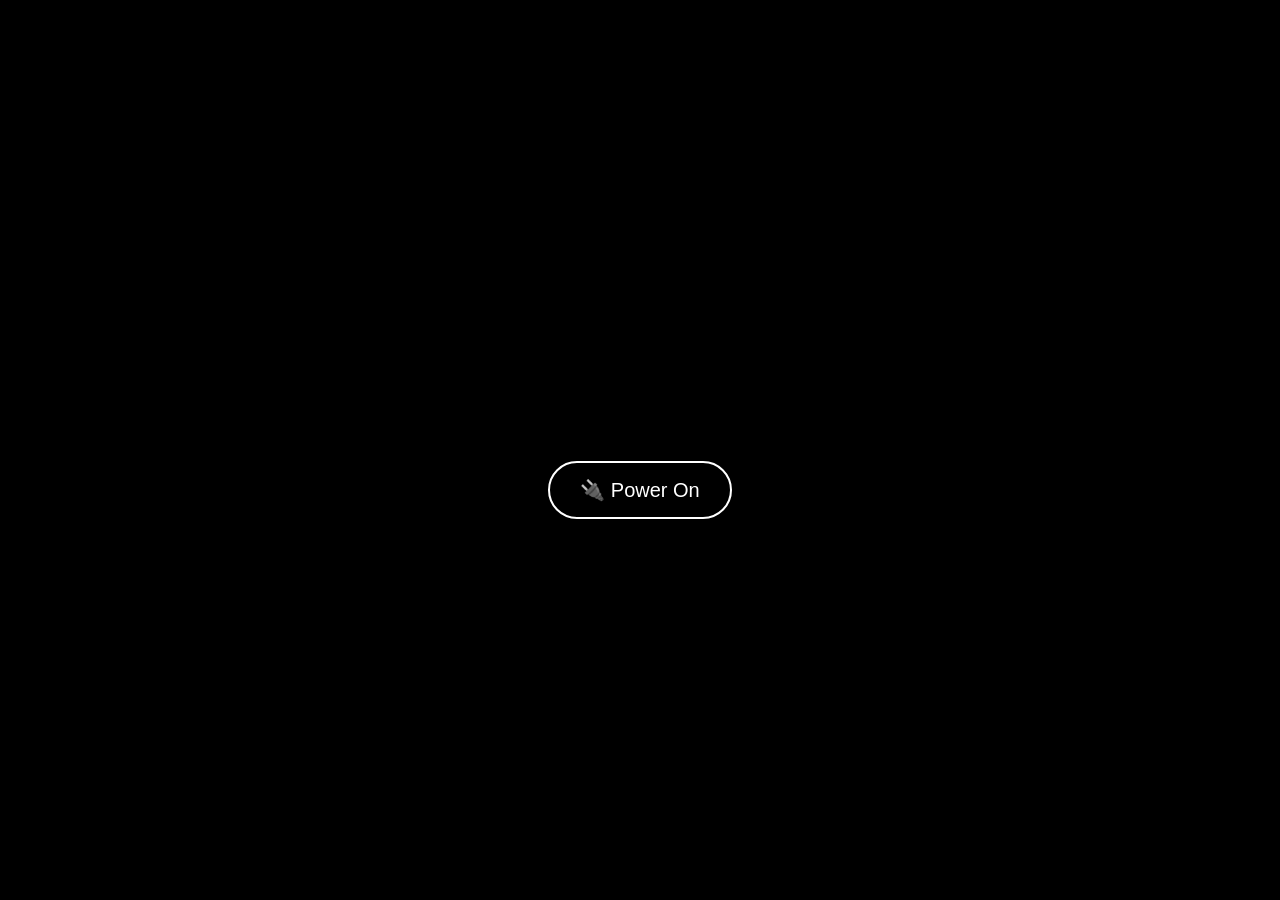
<file: index.html>
<!DOCTYPE html>
<html lang="en">
<head>
    <meta charset="UTF-8">
    <meta name="viewport" content="width=device-width, initial-scale=1.0, maximum-scale=1.0, user-scalable=no">
    <title>My Phone Gaming Hub</title>
    <link rel="stylesheet" href="style.css">
</head>
<body>

    <div id="power-screen" class="screen">
        <button id="power-btn" onclick="powerOn()">🔌 Power On</button>
    </div>

    <div id="phone-ui" class="hidden">
        
        <div class="notch"></div>
        <div class="status-bar">
            <span id="status-time">--:--</span>
            <span>📶 🔋</span>
        </div>

        <div id="lock-screen" class="screen">
            <h1 id="lock-time">--:--</h1>
            <h2>Enter Pin</h2>
            
            <div class="pin-display" id="pin-dots">
                <div class="pin-dot"></div>
                <div class="pin-dot"></div>
                <div class="pin-dot"></div>
                <div class="pin-dot"></div>
            </div>

            <p id="error-message" class="hidden">Wrong pin! 😸</p>

            <div class="keypad">
                <button class="key" onclick="pressKey('1')">1</button>
                <button class="key" onclick="pressKey('2')">2</button>
                <button class="key" onclick="pressKey('3')">3</button>
                <button class="key" onclick="pressKey('4')">4</button>
                <button class="key" onclick="pressKey('5')">5</button>
                <button class="key" onclick="pressKey('6')">6</button>
                <button class="key" onclick="pressKey('7')">7</button>
                <button class="key" onclick="pressKey('8')">8</button>
                <button class="key" onclick="pressKey('9')">9</button>
                <div class="key empty"></div> 
                <button class="key" onclick="pressKey('0')">0</button>
                <button class="key action-key" onclick="deleteKey()">⌫</button>
            </div>
        </div>

        <div id="home-screen" class="screen hidden">
            
            <div class="app-grid">
                <a href="games/carrom.html" class="app-icon" style="background-color: #ff5722;"><span>🎱</span>Carrom</a>
                <a href="games/snake.html" class="app-icon" style="background-color: #4caf50;"><span>🐍</span>Snake</a>
                <a href="games/ludo.html" class="app-icon" style="background-color: #2196f3;"><span>🎲</span>Ludo</a>
            </div>

            <div class="dock">
                <div class="app-icon" style="background-color: #e91e63;"><span>📷</span>Camera</div>
                <div class="app-icon" style="background-color: #9c27b0;"><span>🎵</span>Music</div>
                <div class="app-icon" style="background-color: #607d8b;"><span>⚙️</span>Settings</div>
            </div>
            
        </div>

        <div class="home-bar" onclick="lockPhone()"></div>

    </div>

    <script src="script.js"></script>
</body>
</html>
</file>
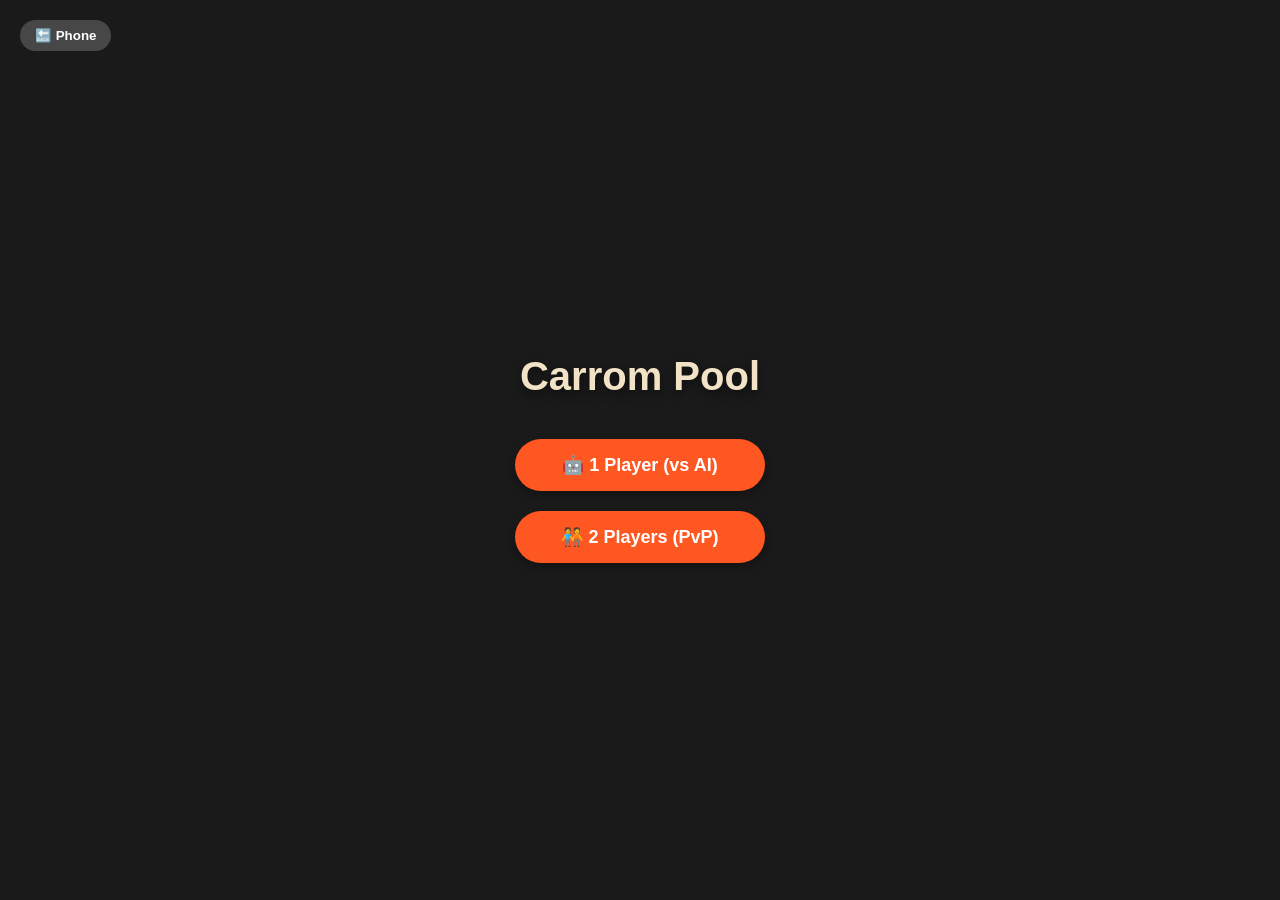
<file: games/carrom.html>
<!DOCTYPE html>
<html lang="en">
<head>
    <meta charset="UTF-8">
    <meta name="viewport" content="width=device-width, initial-scale=1.0, maximum-scale=1.0, user-scalable=no">
    <title>Carrom Pool Ultimate</title>
    <style>
        body { margin: 0; padding: 0; background-color: #1a1a1a; display: flex; flex-direction: column; justify-content: center; align-items: center; height: 100vh; color: white; font-family: Arial, sans-serif; overflow: hidden; }
        #back-btn { position: absolute; top: 20px; left: 20px; padding: 8px 15px; background-color: rgba(255, 255, 255, 0.2); color: white; border: none; border-radius: 20px; font-weight: bold; cursor: pointer; backdrop-filter: blur(5px); z-index: 50; }
        
        /* NEW: Main Menu Styles */
        #main-menu { position: absolute; top: 0; left: 0; width: 100%; height: 100%; background-color: #1a1a1a; display: flex; flex-direction: column; justify-content: center; align-items: center; z-index: 40; }
        #main-menu h1 { font-size: 40px; color: #f2e3c6; margin-bottom: 30px; text-shadow: 0 4px 10px rgba(0,0,0,0.5); }
        #main-menu button { margin: 10px; padding: 15px 30px; font-size: 18px; border-radius: 30px; border: none; background-color: #ff5722; color: white; cursor: pointer; font-weight: bold; width: 250px; box-shadow: 0 4px 10px rgba(0,0,0,0.3); }
        
        /* Game UI */
        #game-ui { display: none; flex-direction: column; align-items: center; width: 100%; }
        #turn-indicator { margin-top: 10px; font-size: 18px; font-weight: bold; padding: 10px 25px; border-radius: 25px; background-color: #f2e3c6; color: #111; transition: 0.3s; box-shadow: 0 4px 10px rgba(0,0,0,0.5); }
        .scoreboard { margin-top: 10px; display: flex; gap: 20px; font-size: 16px; font-weight: bold; background-color: rgba(0, 0, 0, 0.5); padding: 10px 20px; border-radius: 20px; }
        .score-white { color: #eeeeee; } .score-black { color: #aaaaaa; }
        #status-msg { height: 20px; color: #ffeb3b; font-weight: bold; margin-top: 5px; font-size: 14px; text-shadow: 1px 1px 2px black; }
        
        .game-container { position: relative; margin-top: 5px; }
        canvas { background-color: #e6b981; border: 15px solid #4a2f1d; border-radius: 15px; box-shadow: 0 10px 30px rgba(0,0,0,0.8); touch-action: none; }
        
        #game-over { position: absolute; top: 0; left: 0; width: 100%; height: 100%; background-color: rgba(0, 0, 0, 0.8); border-radius: 15px; display: flex; flex-direction: column; justify-content: center; align-items: center; z-index: 20; backdrop-filter: blur(4px); }
        #game-over h2 { font-size: 32px; margin-bottom: 20px; text-shadow: 0 2px 5px rgba(0,0,0,0.5); }
        #game-over button { padding: 12px 25px; font-size: 18px; font-weight: bold; border-radius: 25px; border: none; background-color: #4caf50; color: white; cursor: pointer; }
        
        .hidden { display: none !important; }
        .controls { margin-top: 10px; display: flex; flex-direction: column; align-items: center; width: 300px; position: relative; }
        .controls label { font-size: 14px; margin-bottom: 5px; color: #ccc; }
        input[type=range] { width: 100%; cursor: pointer; margin-bottom: 10px; }
        #powder-btn { padding: 8px 20px; border-radius: 15px; border: none; background-color: #00bcd4; color: white; font-weight: bold; cursor: pointer; box-shadow: 0 2px 5px rgba(0,0,0,0.5); }
    </style>
</head>
<body>
    <button id="back-btn" onclick="window.location.href='../index.html'">🔙 Phone</button>
    
    <div id="main-menu">
        <h1>Carrom Pool</h1>
        <button onclick="startGame(1)">🤖 1 Player (vs AI)</button>
        <button onclick="startGame(2)">🧑‍🤝‍🧑 2 Players (PvP)</button>
    </div>

    <div id="game-ui">
        <div id="turn-indicator">⚪ Player 1 (Bottom)</div>
        <div class="scoreboard">
            <div class="score-white">⚪ P1: <span id="score-w">0</span>/9</div>
            <div class="score-black">⚫ P2: <span id="score-b">0</span>/9</div>
        </div>
        <div id="status-msg">Let's Play!</div>
        
        <div class="game-container">
            <canvas id="gameCanvas" width="340" height="340"></canvas>
            <div id="game-over" class="hidden">
                <h2 id="winner-text">Player 1 Wins! 🎉</h2>
                <button onclick="location.reload()">🔄 Play Again</button>
            </div>
        </div>

        <div class="controls">
            <label>Slide to position Striker</label>
            <input type="range" id="striker-slider" min="60" max="280" value="170">
            <button id="powder-btn" onclick="applyPowder()">❄️ Sprinkle Powder</button>
        </div>
    </div>

    <script>
        const canvas = document.getElementById("gameCanvas");
        const ctx = canvas.getContext("2d");
        const slider = document.getElementById("striker-slider");
        const turnIndicator = document.getElementById("turn-indicator");
        const statusMsg = document.getElementById("status-msg");
        const gameOverScreen = document.getElementById("game-over");
        const winnerText = document.getElementById("winner-text");

        const audioCtx = new (window.AudioContext || window.webkitAudioContext)();
        function playSound(type) {
            if (audioCtx.state === 'suspended') audioCtx.resume();
            const osc = audioCtx.createOscillator(); const gain = audioCtx.createGain();
            osc.connect(gain); gain.connect(audioCtx.destination);
            if (type === 'hit') {
                osc.type = 'triangle'; osc.frequency.setValueAtTime(400, audioCtx.currentTime); osc.frequency.exponentialRampToValueAtTime(100, audioCtx.currentTime + 0.05);
                gain.gain.setValueAtTime(0.5, audioCtx.currentTime); gain.gain.exponentialRampToValueAtTime(0.01, audioCtx.currentTime + 0.05);
                osc.start(); osc.stop(audioCtx.currentTime + 0.05);
            } else if (type === 'pocket') {
                osc.type = 'sine'; osc.frequency.setValueAtTime(200, audioCtx.currentTime); osc.frequency.exponentialRampToValueAtTime(50, audioCtx.currentTime + 0.15);
                gain.gain.setValueAtTime(0.8, audioCtx.currentTime); gain.gain.exponentialRampToValueAtTime(0.01, audioCtx.currentTime + 0.15);
                osc.start(); osc.stop(audioCtx.currentTime + 0.15);
            }
        }
        const baseFriction = 0.98, powderFriction = 0.995, restitution = 0.85;
        const boardSize = canvas.width, pocketRadius = 22, maxScore = 9; 
        
        let gameMode = 2; // 1 = vs AI, 2 = PvP
        let currentFriction = baseFriction;
        let isDragging = false, dragStartX, dragStartY, scoreWhite = 0, scoreBlack = 0, gameIsOver = false;
        let currentPlayer = 1, shotTaken = false, pocketedThisTurn = false, isStrikerFoul = false; 
        let queenPocketedBy = 0, queenCovered = false;

        class Piece {
            constructor(x, y, radius, color, mass, type) {
                this.x = x; this.y = y; this.radius = radius; this.color = color;
                this.mass = mass; this.type = type; this.vx = 0; this.vy = 0; this.active = true; 
            }
            draw() {
                if (!this.active) return;
                ctx.shadowColor = "rgba(0,0,0,0.4)"; ctx.shadowBlur = 4; ctx.shadowOffsetX = 2; ctx.shadowOffsetY = 2;
                ctx.beginPath(); ctx.arc(this.x, this.y, this.radius, 0, Math.PI * 2); ctx.fillStyle = this.color; ctx.fill();
                ctx.shadowColor = "transparent";
                ctx.beginPath(); ctx.arc(this.x, this.y, this.radius * 0.6, 0, Math.PI * 2); ctx.strokeStyle = "rgba(0,0,0,0.4)"; ctx.lineWidth = 1; ctx.stroke();
            }
            update() {
                if (!this.active) return;
                this.x += this.vx; this.y += this.vy; this.vx *= currentFriction; this.vy *= currentFriction;
                if (Math.abs(this.vx) < 0.08) this.vx = 0; if (Math.abs(this.vy) < 0.08) this.vy = 0;

                let bounced = false;
                if (this.x - this.radius < 5) { this.x = this.radius + 5; this.vx *= -1; bounced = true; }
                if (this.x + this.radius > boardSize - 5) { this.x = boardSize - this.radius - 5; this.vx *= -1; bounced = true; }
                if (this.y - this.radius < 5) { this.y = this.radius + 5; this.vy *= -1; bounced = true; }
                if (this.y + this.radius > boardSize - 5) { this.y = boardSize - this.radius - 5; this.vy *= -1; bounced = true; }
                if (bounced && (Math.abs(this.vx) > 2 || Math.abs(this.vy) > 2)) playSound('hit');
                this.checkHoles();
            }
            checkHoles() {
                const holes = [{x: 15, y: 15}, {x: boardSize - 15, y: 15}, {x: 15, y: boardSize - 15}, {x: boardSize - 15, y: boardSize - 15}];
                for (let hole of holes) {
                    if (Math.sqrt((this.x - hole.x)**2 + (this.y - hole.y)**2) < pocketRadius) {
                        this.active = false; this.vx = 0; this.vy = 0; playSound('pocket'); 
                        if (this.type === "queen") {
                            queenPocketedBy = currentPlayer;
                            statusMsg.innerText = "👑 Queen Pocketed! Cover it!"; statusMsg.style.color = "#ff3333";
                        } 
                        else if (this.type === "white") {
                            if (currentPlayer === 1) { pocketedThisTurn = true; if (queenPocketedBy === 1) queenCovered = true; }
                            scoreWhite++; updateScore();
                        } 
                        else if (this.type === "black") {
                            if (currentPlayer === 2) { pocketedThisTurn = true; if (queenPocketedBy === 2) queenCovered = true; }
                            scoreBlack++; updateScore();
                        } 
                        else if (this.type === "striker") { isStrikerFoul = true; }
                    }
                }
            }
        }

        let pieces = [];
        const cx = boardSize / 2, cy = boardSize / 2, coinRadius = 11; 
        const striker = new Piece(cx, boardSize - 50, 15, "#ffffff", 2.5, "striker"); pieces.push(striker);
        let queen = new Piece(cx, cy, coinRadius, "#ff3333", 1, "queen"); pieces.push(queen);
        
        for (let i = 0; i < 6; i++) {
            let angle = (Math.PI / 3) * i; 
            pieces.push(new Piece(cx + Math.cos(angle) * 24, cy + Math.sin(angle) * 24, coinRadius, (i % 2 === 0) ? "#f2e3c6" : "#222222", 1, (i % 2 === 0) ? "white" : "black"));
        }
        for (let i = 0; i < 12; i++) {
            let angle = (Math.PI / 6) * i; 
            pieces.push(new Piece(cx + Math.cos(angle) * 48, cy + Math.sin(angle) * 48, coinRadius, (i % 2 === 0) ? "#222222" : "#f2e3c6", 1, (i % 2 === 0) ? "black" : "white"));
        }

        function drawBoard() {
            ctx.shadowColor = "transparent"; ctx.fillStyle = "#111";
            [{x: 15, y: 15}, {x: boardSize - 15, y: 15}, {x: 15, y: boardSize - 15}, {x: boardSize - 15, y: boardSize - 15}].forEach(h => {
                ctx.beginPath(); ctx.arc(h.x, h.y, pocketRadius, 0, Math.PI * 2); ctx.fill();
            });
            ctx.strokeStyle = "#4a2f1d"; ctx.lineWidth = 2;
            ctx.beginPath(); ctx.arc(cx, cy, 65, 0, Math.PI * 2); ctx.stroke();
            ctx.beginPath(); ctx.arc(cx, cy, 10, 0, Math.PI * 2); ctx.fillStyle = "#4a2f1d"; ctx.fill();
            ctx.lineWidth = 1.5;
            ctx.strokeRect(50, boardSize - 60, boardSize - 100, 20); ctx.beginPath(); ctx.arc(50, boardSize - 50, 10, 0, Math.PI * 2); ctx.fillStyle = "#ff3333"; ctx.fill(); ctx.beginPath(); ctx.arc(boardSize - 50, boardSize - 50, 10, 0, Math.PI * 2); ctx.fill();
            ctx.strokeRect(50, 40, boardSize - 100, 20); ctx.beginPath(); ctx.arc(50, 50, 10, 0, Math.PI * 2); ctx.fill(); ctx.beginPath(); ctx.arc(boardSize - 50, 50, 10, 0, Math.PI * 2); ctx.fill();
        }

        function checkCollisions() {
            for (let i = 0; i < pieces.length; i++) {
                for (let j = i + 1; j < pieces.length; j++) {
                    let p1 = pieces[i], p2 = pieces[j];
                    if (!p1.active || !p2.active) continue;
                    let dx = p2.x - p1.x, dy = p2.y - p1.y, distance = Math.sqrt(dx * dx + dy * dy);
                    if (distance < p1.radius + p2.radius) {
                        let overlap = (p1.radius + p2.radius) - distance, nx = dx / distance, ny = dy / distance;
                        let totalMass = p1.mass + p2.mass;
                        p1.x -= nx * overlap * (p2.mass / totalMass); p1.y -= ny * overlap * (p2.mass / totalMass);
                        p2.x += nx * overlap * (p1.mass / totalMass); p2.y += ny * overlap * (p1.mass / totalMass);
                        let velAlongNormal = (p2.vx - p1.vx) * nx + (p2.vy - p1.vy) * ny;
                        if (velAlongNormal > 0) continue;
                        if (Math.abs(velAlongNormal) > 0.5) playSound('hit');
                        let j_impulse = -(1 + restitution) * velAlongNormal / (1/p1.mass + 1/p2.mass);
                        p1.vx -= (j_impulse * nx) / p1.mass; p1.vy -= (j_impulse * ny) / p1.mass;
                        p2.vx += (j_impulse * nx) / p2.mass; p2.vy += (j_impulse * ny) / p2.mass;
                    }
                }
            }
        }

        function isBoardStill() { return pieces.every(p => Math.abs(p.vx) === 0 && Math.abs(p.vy) === 0); }
        function updateScore() {
            document.getElementById("score-w").innerText = scoreWhite; document.getElementById("score-b").innerText = scoreBlack;
            if (scoreWhite >= maxScore) { winnerText.innerText = "⚪ Player 1 Wins! 🎉"; gameOverScreen.classList.remove("hidden"); gameIsOver = true; } 
            else if (scoreBlack >= maxScore) { winnerText.innerText = (gameMode === 1) ? "🤖 Computer Wins!" : "⚫ Player 2 Wins!"; gameOverScreen.classList.remove("hidden"); gameIsOver = true; }
        }
        function applyPowder() {
            if (!isBoardStill() || (gameMode === 1 && currentPlayer === 2)) return;
            currentFriction = powderFriction; statusMsg.innerText = "❄️ Powder applied!"; statusMsg.style.color = "#00bcd4";
        }

        function respawnCoin(typeToRespawn) {
            let coin = pieces.find(p => p.type === typeToRespawn && !p.active);
            if (coin) { coin.active = true; coin.x = cx + (Math.random() * 10 - 5); coin.y = cy + (Math.random() * 10 - 5); coin.vx = 0; coin.vy = 0; }
        }

        function manageTurnsAndRules() {
            if (isStrikerFoul) {
                statusMsg.innerText = "🚨 FOUL! Coin returned!"; statusMsg.style.color = "#ffaa00";
                if (currentPlayer === 1 && scoreWhite > 0) { scoreWhite--; respawnCoin("white"); }
                else if (currentPlayer === 2 && scoreBlack > 0) { scoreBlack--; respawnCoin("black"); }
                updateScore(); switchTurn();
            } 
            else if (queenPocketedBy === currentPlayer && !queenCovered) {
                if (!pocketedThisTurn) {
                    statusMsg.innerText = "❌ Queen returned."; statusMsg.style.color = "#ff3333";
                    queenPocketedBy = 0; queen.active = true; queen.x = cx; queen.y = cy; queen.vx = 0; queen.vy = 0;
                    switchTurn();
                } else {
                    statusMsg.innerText = "✅ Queen Covered!"; statusMsg.style.color = "#4caf50";
                    if (currentPlayer === 1) scoreWhite += 3; else scoreBlack += 3;
                    updateScore();
                }
            } 
            else if (!pocketedThisTurn) { switchTurn(); } 
            else { statusMsg.innerText = "Nice shot! Shoot again."; statusMsg.style.color = "#4caf50"; }

            pocketedThisTurn = false; isStrikerFoul = false; shotTaken = false; 
            currentFriction = baseFriction; resetStriker(); 
            
            // Trigger AI Bot if it's the computer's turn
            if (gameMode === 1 && currentPlayer === 2 && !gameIsOver) {
                setTimeout(playAITurn, 1000); // AI waits 1 second before playing
            }
        }

        function switchTurn() {
            currentPlayer = currentPlayer === 1 ? 2 : 1;
            if (gameMode === 1 && currentPlayer === 2) {
                turnIndicator.innerText = "🤖 Computer is thinking...";
            } else {
                turnIndicator.innerText = currentPlayer === 1 ? "⚪ Player 1 (Bottom)" : "⚫ Player 2 (Top)";
            }
            turnIndicator.style.backgroundColor = currentPlayer === 1 ? "#f2e3c6" : "#222222";
            turnIndicator.style.color = currentPlayer === 1 ? "#111" : "#fff";
            slider.value = 170; 
            if (statusMsg.innerText === "Nice shot! Shoot again.") statusMsg.innerText = "Let's Play!";
        }
        
        function resetStriker() {
            striker.x = parseInt(slider.value); striker.y = (currentPlayer === 1) ? (boardSize - 50) : 50; 
            striker.vx = 0; striker.vy = 0; striker.active = true;
        }

        // --- NEW: The Computer AI Bot ---
        function playAITurn() {
            if (gameIsOver) return;
            
            // Find targets (Black coins, or Queen if nobody has pocketed it)
            let targets = pieces.filter(p => p.active && (p.type === "black" || (p.type === "queen" && queenPocketedBy === 0)));
            if (targets.length === 0) { switchTurn(); return; }

            // Pick a random target coin
            let target = targets[Math.floor(Math.random() * targets.length)];

            // Slide striker to a random spot on the top line
            let randomX = 70 + Math.random() * 200;
            slider.value = randomX;
            resetStriker();

            // Wait 1 second to aim, then shoot!
            setTimeout(() => {
                if(gameIsOver) return;
                
                // Calculate angle to target
                let dx = target.x - striker.x;
                let dy = target.y - striker.y;
                let angle = Math.atan2(dy, dx);

                // Add slight imperfection so the bot isn't perfectly flawless
                angle += (Math.random() - 0.5) * 0.1;
                
                // Random power
                let power = 40 + Math.random() * 40; 

                striker.vx = Math.cos(angle) * power * 0.15;
                striker.vy = Math.sin(angle) * power * 0.15;
                shotTaken = true;
                
                if (audioCtx.state === 'suspended') audioCtx.resume();
            }, 1000);
        }

        // Starts the game from the main menu
        function startGame(mode) {
            gameMode = mode;
            document.getElementById("main-menu").classList.add("hidden");
            document.getElementById("game-ui").style.display = "flex";
            if (audioCtx.state === 'suspended') audioCtx.resume();
            gameLoop();
        }

        slider.addEventListener("input", function() {
            // Disable sliding if it is the Computer's turn
            if (gameMode === 1 && currentPlayer === 2) return;
            if (striker.active && isBoardStill() && !gameIsOver) { 
                striker.x = parseInt(this.value); striker.y = (currentPlayer === 1) ? (boardSize - 50) : 50; 
            }
        });

        function gameLoop() {
            if (gameIsOver) return; 
            ctx.clearRect(0, 0, canvas.width, canvas.height); drawBoard();
            
            // Draw Aiming Line (Only for human players)
            if (isDragging && striker.active && !(gameMode === 1 && currentPlayer === 2)) {
                ctx.shadowColor = "transparent"; ctx.beginPath(); ctx.moveTo(striker.x, striker.y);
                ctx.lineTo(striker.x + (striker.x - dragStartX) * 2, striker.y + (striker.y - dragStartY) * 2);
                ctx.strokeStyle = "rgba(255, 255, 255, 0.8)"; ctx.lineWidth = 4; ctx.setLineDash([8, 8]); ctx.stroke(); ctx.setLineDash([]); 
            }
            
            pieces.forEach(p => p.update()); checkCollisions(); pieces.forEach(p => p.draw());

            if (shotTaken && isBoardStill()) { manageTurnsAndRules(); }
            requestAnimationFrame(gameLoop);
        }

        function getMousePos(e) { const rect = canvas.getBoundingClientRect(); return { x: (e.touches ? e.touches[0].clientX : e.clientX) - rect.left, y: (e.touches ? e.touches[0].clientY : e.clientY) - rect.top }; }
        
        function startDrag(e) {
            // Block touching if it is the Computer's turn!
            if (!striker.active || !isBoardStill() || gameIsOver || (gameMode === 1 && currentPlayer === 2)) return;
            e.preventDefault(); if (audioCtx.state === 'suspended') audioCtx.resume();
            const pos = getMousePos(e);
            if (Math.sqrt((pos.x - striker.x)**2 + (pos.y - striker.y)**2) <= striker.radius * 2) { isDragging = true; dragStartX = pos.x; dragStartY = pos.y; }
        }
        
        function drag(e) { if (!isDragging) return; e.preventDefault(); const pos = getMousePos(e); dragStartX = pos.x; dragStartY = pos.y; }
        
        function endDrag(e) {
            if (!isDragging) return; isDragging = false;
            let pullX = striker.x - dragStartX, pullY = striker.y - dragStartY;
            let power = Math.min(Math.sqrt(pullX*pullX + pullY*pullY), 100), angle = Math.atan2(pullY, pullX);
            striker.vx = Math.cos(angle) * power * 0.15; striker.vy = Math.sin(angle) * power * 0.15; shotTaken = true;
        }

        canvas.addEventListener("mousedown", startDrag); canvas.addEventListener("touchstart", startDrag, {passive: false});
        canvas.addEventListener("mousemove", drag); canvas.addEventListener("touchmove", drag, {passive: false});
        canvas.addEventListener("mouseup", endDrag); canvas.addEventListener("touchend", endDrag);

    </script>
</body>
</html>
</file>
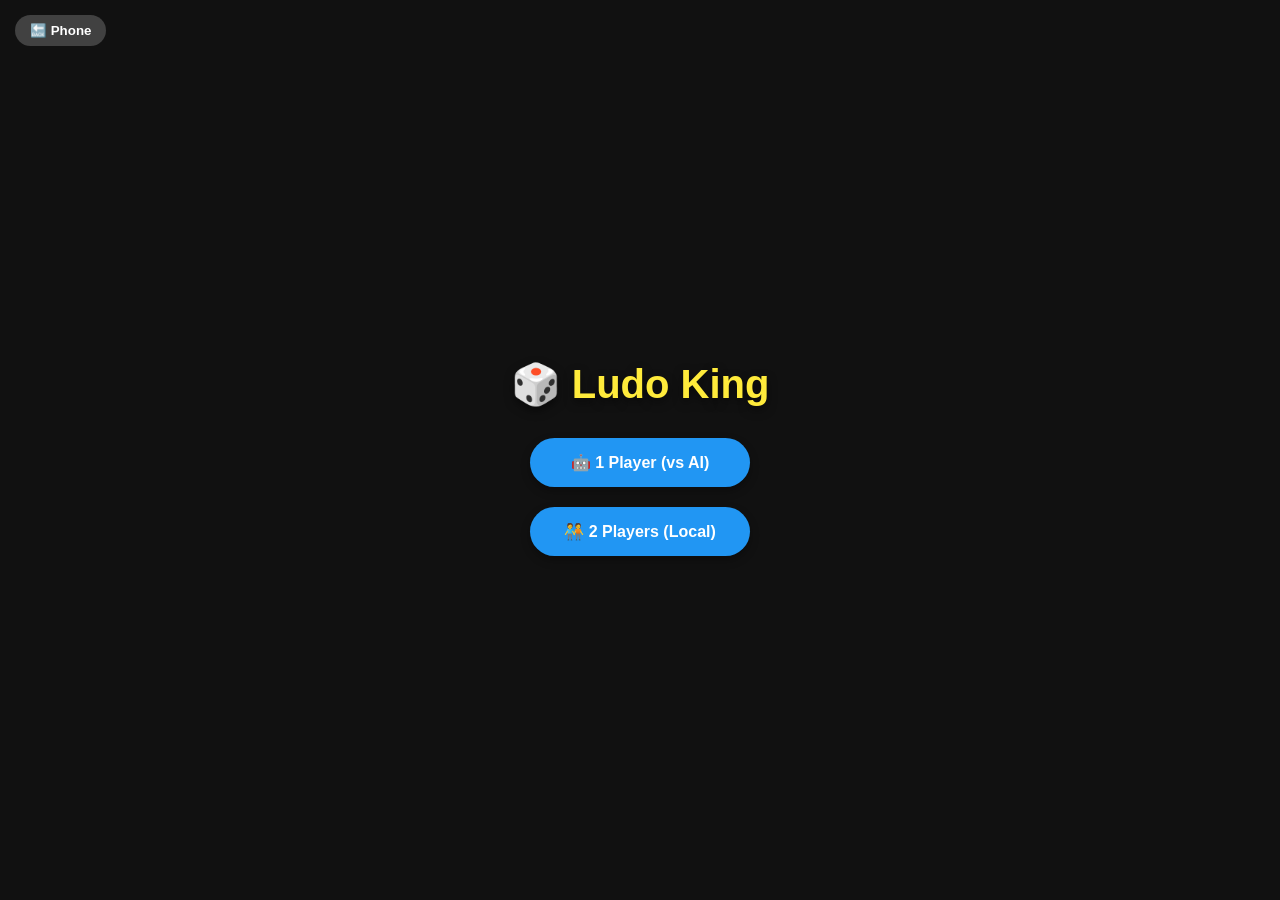
<file: games/ludo.html>
<!DOCTYPE html>
<html lang="en">
<head>
    <meta charset="UTF-8">
    <meta name="viewport" content="width=device-width, initial-scale=1.0, maximum-scale=1.0, user-scalable=no">
    <title>Ludo Pro</title>
    <style>
        body { margin: 0; padding: 0; background-color: #111; display: flex; flex-direction: column; justify-content: center; align-items: center; height: 100vh; color: white; font-family: 'Segoe UI', Tahoma, sans-serif; overflow: hidden; }
        #back-btn { position: absolute; top: 15px; left: 15px; padding: 8px 15px; background-color: rgba(255, 255, 255, 0.2); color: white; border: none; border-radius: 20px; font-weight: bold; cursor: pointer; z-index: 50; }
        
        /* Menus */
        .screen { position: absolute; top: 0; left: 0; width: 100%; height: 100%; background-color: #111; display: flex; flex-direction: column; justify-content: center; align-items: center; z-index: 40; }
        .screen h1 { font-size: 40px; color: #ffeb3b; margin-bottom: 20px; text-shadow: 0 4px 10px rgba(0,0,0,0.5); text-align: center; }
        .screen button { margin: 10px; padding: 15px 30px; font-size: 16px; border-radius: 30px; border: none; background-color: #2196f3; color: white; font-weight: bold; width: 220px; box-shadow: 0 4px 10px rgba(0,0,0,0.3); transition: 0.2s; }
        .screen button:active { transform: scale(0.95); }
        .hidden { display: none !important; }

        /* Game UI */
        #game-ui { z-index: 10; display: flex; flex-direction: column; align-items: center; width: 100%; padding-top: 50px; }
        #turn-indicator { margin-bottom: 10px; font-size: 18px; font-weight: bold; padding: 8px 20px; border-radius: 20px; background-color: #f44336; color: white; transition: 0.3s; box-shadow: 0 0 15px rgba(244, 67, 54, 0.6); } /* Glowing effect */
        
        canvas { background-color: #fff; border: 8px solid #333; border-radius: 10px; box-shadow: 0 10px 20px rgba(0,0,0,0.6); touch-action: none; }
        
        /* 3D Dice Animation */
        .dice-container { margin-top: 15px; display: flex; flex-direction: column; align-items: center; }
        #dice-btn { width: 60px; height: 60px; font-size: 30px; border-radius: 10px; background: white; color: black; border: 3px solid #ccc; font-weight: bold; cursor: pointer; display: flex; justify-content: center; align-items: center; box-shadow: 0 5px 15px rgba(0,0,0,0.5); transition: transform 0.1s; }
        .dice-rolling { animation: rollDiceAnim 0.4s infinite; }
        @keyframes rollDiceAnim { 0% { transform: rotate(0deg) scale(1); } 25% { transform: rotate(-20deg) scale(1.1); } 50% { transform: rotate(0deg) scale(1); } 75% { transform: rotate(20deg) scale(1.1); } 100% { transform: rotate(0deg) scale(1); } }
        
        #game-msg { margin-top: 10px; font-size: 14px; font-weight: bold; color: #ffeb3b; height: 20px; }
    </style>
</head>
<body>
    <button id="back-btn" onclick="window.location.href='../index.html'">🔙 Phone</button>

    <div id="main-menu" class="screen">
        <h1>🎲 Ludo King</h1>
        <button onclick="startGame(1)">🤖 1 Player (vs AI)</button>
        <button onclick="startGame(2)">🧑‍🤝‍🧑 2 Players (Local)</button>
    </div>

    <div id="win-screen" class="screen hidden">
        <h1 id="win-text">Red Wins!</h1>
        <button onclick="location.reload()">Main Menu</button>
    </div>

    <div id="game-ui" class="hidden">
        <div id="turn-indicator">Red's Turn</div>
        <canvas id="gameCanvas" width="300" height="300"></canvas>
        <div class="dice-container">
            <button id="dice-btn" onclick="rollDice()">🎲</button>
            <div id="game-msg">Roll the dice to start!</div>
        </div>
    </div>

    <script>
        const canvas = document.getElementById("gameCanvas");
        const ctx = canvas.getContext("2d");
        const diceBtn = document.getElementById("dice-btn");
        const turnIndicator = document.getElementById("turn-indicator");
        const gameMsg = document.getElementById("game-msg");

        const cellSize = canvas.width / 15; // Ludo is a 15x15 grid
        let gameMode = 2; 

        // THE MASTER PATH MAPPING (52 perimeter steps)
        const path = [
            [1,6],[2,6],[3,6],[4,6],[5,6], [6,5],[6,4],[6,3],[6,2],[6,1],[6,0],
            [7,0],[8,0], [8,1],[8,2],[8,3],[8,4],[8,5], [9,6],[10,6],[11,6],[12,6],[13,6],[14,6],
            [14,7],[14,8], [13,8],[12,8],[11,8],[10,8],[9,8], [8,9],[8,10],[8,11],[8,12],[8,13],[8,14],
            [7,14],[6,14], [6,13],[6,12],[6,11],[6,10],[6,9], [5,8],[4,8],[3,8],[2,8],[1,8],[0,8],
            [0,7],[0,6]
        ];

        const safeZones = [0, 8, 13, 21, 26, 34, 39, 47]; // Start squares and star squares

        // Home Paths (5 steps into the center triangle)
        const redHome = [[1,7],[2,7],[3,7],[4,7],[5,7]];
        const yellowHome = [[13,7],[12,7],[11,7],[10,7],[9,7]];

        // Yard Coordinates (Where tokens sit when locked)
        const redYard = [[2,2], [3,2], [2,3], [3,3]];
        const yellowYard = [[11,11], [12,11], [11,12], [12,12]];
        function drawBoard() {
            ctx.clearRect(0, 0, canvas.width, canvas.height);
            
            // Draw 4 Yards
            ctx.fillStyle = "#f44336"; ctx.fillRect(0, 0, cellSize*6, cellSize*6); // Red
            ctx.fillStyle = "#4caf50"; ctx.fillRect(cellSize*9, 0, cellSize*6, cellSize*6); // Green
            ctx.fillStyle = "#ffeb3b"; ctx.fillRect(cellSize*9, cellSize*9, cellSize*6, cellSize*6); // Yellow
            ctx.fillStyle = "#2196f3"; ctx.fillRect(0, cellSize*9, cellSize*6, cellSize*6); // Blue

            // Draw Inner White Boxes for Yards
            ctx.fillStyle = "#fff";
            ctx.fillRect(cellSize, cellSize, cellSize*4, cellSize*4);
            ctx.fillRect(cellSize*10, cellSize, cellSize*4, cellSize*4);
            ctx.fillRect(cellSize*10, cellSize*10, cellSize*4, cellSize*4);
            ctx.fillRect(cellSize, cellSize*10, cellSize*4, cellSize*4);

            // Draw Center Home Triangle Area
            ctx.fillStyle = "#333"; ctx.fillRect(cellSize*6, cellSize*6, cellSize*3, cellSize*3);
            
            // Draw the 52 perimeter path cells
            ctx.strokeStyle = "#ccc"; ctx.lineWidth = 1;
            for (let i = 0; i < path.length; i++) {
                ctx.fillStyle = safeZones.includes(i) ? "#e0e0e0" : "#fff";
                ctx.fillRect(path[i][0]*cellSize, path[i][1]*cellSize, cellSize, cellSize);
                ctx.strokeRect(path[i][0]*cellSize, path[i][1]*cellSize, cellSize, cellSize);
            }

            // Draw Red & Yellow Home Paths
            for (let i=0; i<5; i++) {
                ctx.fillStyle = "#ffcdd2"; ctx.fillRect(redHome[i][0]*cellSize, redHome[i][1]*cellSize, cellSize, cellSize); ctx.strokeRect(redHome[i][0]*cellSize, redHome[i][1]*cellSize, cellSize, cellSize);
                ctx.fillStyle = "#fff9c4"; ctx.fillRect(yellowHome[i][0]*cellSize, yellowHome[i][1]*cellSize, cellSize, cellSize); ctx.strokeRect(yellowHome[i][0]*cellSize, yellowHome[i][1]*cellSize, cellSize, cellSize);
            }
        }

        class Token {
            constructor(id, color, yardCoords, offset, homePath) {
                this.id = id; this.color = color;
                this.yardX = yardCoords[0] * cellSize + cellSize/2;
                this.yardY = yardCoords[1] * cellSize + cellSize/2;
                this.x = this.yardX; this.y = this.yardY;
                
                this.state = "yard"; // 'yard', 'active', 'home', 'finished'
                this.pos = -1; // 0 to 50 on the main path relative to their start
                this.offset = offset; // Red starts at index 0, Yellow at 26
                this.homePath = homePath;
                this.pathQueue = []; // For smooth hopping animation
            }

            draw() {
                ctx.beginPath();
                ctx.arc(this.x, this.y, cellSize/2.5, 0, Math.PI * 2);
                ctx.fillStyle = this.color; ctx.fill();
                ctx.strokeStyle = "#fff"; ctx.lineWidth = 2; ctx.stroke();
                
                // Add a glowing effect if it's this token's turn to move!
                if (this.pathQueue.length > 0) {
                    ctx.shadowColor = this.color; ctx.shadowBlur = 10; ctx.stroke(); ctx.shadowBlur = 0;
                }
            }

            update() {
                if (this.pathQueue.length > 0) {
                    let targetX = this.pathQueue[0].x;
                    let targetY = this.pathQueue[0].y;
                    
                    let dx = targetX - this.x; let dy = targetY - this.y;
                    this.x += dx * 0.2; this.y += dy * 0.2;

                    if (Math.abs(dx) < 2 && Math.abs(dy) < 2) {
                        this.x = targetX; this.y = targetY;
                        this.pathQueue.shift();
                        
                        // Once finished moving, check for captures!
                        if (this.pathQueue.length === 0) checkCapturesAndWin();
                    }
                }
            }
        }
        let tokens = [];
        let currentPlayer = 0; // 0 = Red, 1 = Yellow
        let currentRoll = 0;
        let isAnimating = false;
        let rollPending = false;

        function startGame(mode) {
            gameMode = mode;
            // Giving each player 2 tokens to start so it fits well on a phone screen!
            tokens = [
                new Token("R1", "#f44336", redYard[0], 0, redHome),
                new Token("R2", "#f44336", redYard[1], 0, redHome),
                new Token("Y1", "#ffeb3b", yellowYard[0], 26, yellowHome),
                new Token("Y2", "#ffeb3b", yellowYard[1], 26, yellowHome)
            ];
            
            document.getElementById("main-menu").classList.add("hidden");
            document.getElementById("game-ui").classList.remove("hidden");
            updateTurnUI();
            requestAnimationFrame(gameLoop);
        }

        function rollDice() {
            if (isAnimating || rollPending || (gameMode === 1 && currentPlayer === 1)) return;
            executeRoll();
        }

        function executeRoll() {
            rollPending = true;
            diceBtn.classList.add("dice-rolling");
            
            setTimeout(() => {
                diceBtn.classList.remove("dice-rolling");
                currentRoll = Math.floor(Math.random() * 6) + 1;
                diceBtn.innerText = currentRoll;
                
                gameMsg.innerText = `Rolled a ${currentRoll}! Select a token to move.`;
                
                // If AI's turn, make it move automatically
                if (gameMode === 1 && currentPlayer === 1) {
                    setTimeout(playAITurn, 1000);
                }
            }, 500);
        }

        // TAPPING TOKENS LOGIC
        canvas.addEventListener("mousedown", handleTap);
        canvas.addEventListener("touchstart", handleTap, {passive: false});

        function handleTap(e) {
            if (isAnimating || !rollPending || (gameMode === 1 && currentPlayer === 1)) return;
            e.preventDefault();
            
            const rect = canvas.getBoundingClientRect();
            const tapX = (e.touches ? e.touches[0].clientX : e.clientX) - rect.left;
            const tapY = (e.touches ? e.touches[0].clientY : e.clientY) - rect.top;

            // Find which token was tapped
            let activeColor = currentPlayer === 0 ? "#f44336" : "#ffeb3b";
            for (let t of tokens) {
                if (t.color === activeColor) {
                    let dist = Math.sqrt((tapX - t.x)**2 + (tapY - t.y)**2);
                    if (dist < cellSize) {
                        moveToken(t);
                        return;
                    }
                }
            }
        }

        function moveToken(token) {
            // Rule: Need a 6 to get out of the yard
            if (token.state === "yard") {
                if (currentRoll === 6) {
                    token.state = "active";
                    token.pos = 0;
                    queuePath(token, 0);
                } else {
                    gameMsg.innerText = "Need a 6 to unlock! Turn skipped.";
                    switchTurn();
                }
                return;
            }

            if (token.state === "active") {
                if (token.pos + currentRoll > 56) {
                    gameMsg.innerText = "Need exact roll to enter finish! Turn skipped.";
                    switchTurn();
                    return;
                }
                
                let startPos = token.pos;
                token.pos += currentRoll;
                
                // Animate hopping cell by cell
                for (let i = startPos + 1; i <= token.pos; i++) {
                    queuePath(token, i);
                }
            }
        }

        function queuePath(token, relPos) {
            isAnimating = true;
            if (relPos < 51) {
                // On Main Perimeter
                let actualIndex = (relPos + token.offset) % 52;
                token.pathQueue.push({x: path[actualIndex][0]*cellSize + cellSize/2, y: path[actualIndex][1]*cellSize + cellSize/2});
            } else if (relPos < 56) {
                // In Home Column
                token.state = "home";
                let homeIndex = relPos - 51;
                token.pathQueue.push({x: token.homePath[homeIndex][0]*cellSize + cellSize/2, y: token.homePath[homeIndex][1]*cellSize + cellSize/2});
            } else if (relPos === 56) {
                // Finished! Move to center triangle
                token.state = "finished";
                token.pathQueue.push({x: cellSize*7.5, y: cellSize*7.5});
            }
        }

        function checkCapturesAndWin() {
            let activeColor = currentPlayer === 0 ? "#f44336" : "#ffeb3b";
            let enemyColor = currentPlayer === 0 ? "#ffeb3b" : "#f44336";
            
            // Get the token that just moved
            let movedToken = tokens.find(t => t.color === activeColor && t.pathQueue.length === 0 && (t.state === "active" || t.state === "home"));
            
            if (movedToken && movedToken.state === "active") {
                let actualIndex = (movedToken.pos + movedToken.offset) % 52;
                
                // Check if it landed on an enemy
                if (!safeZones.includes(actualIndex)) {
                    for (let enemy of tokens) {
                        if (enemy.color === enemyColor && enemy.state === "active") {
                            let enemyIndex = (enemy.pos + enemy.offset) % 52;
                            if (enemyIndex === actualIndex) {
                                // CAPTURE! Send enemy back to yard
                                gameMsg.innerText = "💥 Token Captured! Extra Turn!";
                                enemy.state = "yard";
                                enemy.pos = -1;
                                enemy.x = enemy.yardX; enemy.y = enemy.yardY;
                                
                                isAnimating = false; rollPending = false;
                                return; // Don't switch turns!
                            }
                        }
                    }
                }
            }

            // Check Win Condition
            let myTokens = tokens.filter(t => t.color === activeColor);
            if (myTokens.every(t => t.state === "finished")) {
                document.getElementById("game-ui").classList.add("hidden");
                document.getElementById("win-screen").classList.remove("hidden");
                document.getElementById("win-text").innerText = currentPlayer === 0 ? "Red Wins! 🎉" : "Yellow Wins! 🎉";
                return;
            }

            // Extra turn for rolling a 6
            if (currentRoll === 6) {
                gameMsg.innerText = "Rolled a 6! Extra Turn!";
                isAnimating = false; rollPending = false;
                if (gameMode === 1 && currentPlayer === 1) setTimeout(executeRoll, 1000);
            } else {
                switchTurn();
            }
        }

        function playAITurn() {
            let myTokens = tokens.filter(t => t.color === "#ffeb3b");
            
            // Very simple AI: Prioritize active tokens, then try to unlock
            let activeTokens = myTokens.filter(t => t.state === "active" || t.state === "home");
            let yardTokens = myTokens.filter(t => t.state === "yard");

            if (currentRoll === 6 && yardTokens.length > 0) {
                moveToken(yardTokens[0]);
            } else if (activeTokens.length > 0) {
                moveToken(activeTokens[0]);
            } else {
                gameMsg.innerText = "No moves available. Turn skipped.";
                switchTurn();
            }
        }

        function switchTurn() {
            currentPlayer = currentPlayer === 0 ? 1 : 0;
            isAnimating = false; rollPending = false;
            
            let color = currentPlayer === 0 ? "#f44336" : "#ffeb3b";
            let name = currentPlayer === 0 ? "Red's Turn" : (gameMode === 1 ? "Computer's Turn" : "Yellow's Turn");
            
            turnIndicator.innerText = name;
            turnIndicator.style.backgroundColor = color;
            turnIndicator.style.boxShadow = `0 0 15px ${color}`;

            if (gameMode === 1 && currentPlayer === 1) {
                diceBtn.style.opacity = "0.5";
                setTimeout(executeRoll, 1500);
            } else {
                diceBtn.style.opacity = "1";
                diceBtn.innerText = "🎲";
                gameMsg.innerText = "Your turn! Roll the dice.";
            }
        }

        function gameLoop() {
            drawBoard();
            tokens.forEach(t => { t.update(); t.draw(); });
            requestAnimationFrame(gameLoop);
        }
    </script>
</body>
</html>
</file>
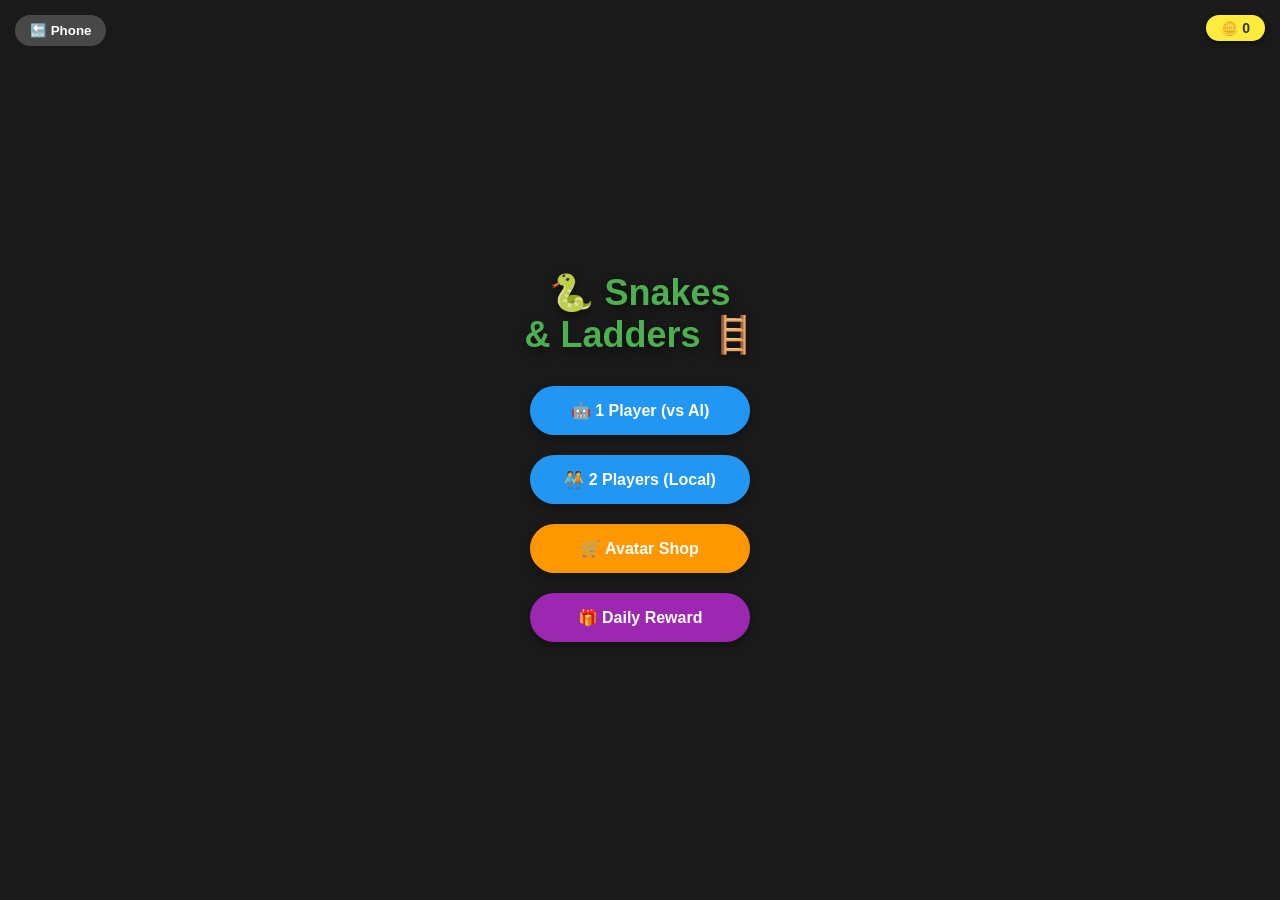
<file: games/snake.html>
<!DOCTYPE html>
<html lang="en">
<head>
    <meta charset="UTF-8">
    <meta name="viewport" content="width=device-width, initial-scale=1.0, maximum-scale=1.0, user-scalable=no">
    <title>Snakes & Ladders Pro</title>
    <style>
        body { margin: 0; padding: 0; background-color: #1a1a1a; display: flex; flex-direction: column; justify-content: center; align-items: center; height: 100vh; color: white; font-family: 'Segoe UI', Tahoma, Geneva, Verdana, sans-serif; overflow: hidden; }
        #back-btn { position: absolute; top: 15px; left: 15px; padding: 8px 15px; background-color: rgba(255, 255, 255, 0.2); color: white; border: none; border-radius: 20px; font-weight: bold; cursor: pointer; z-index: 50; }
        
        /* Currency UI */
        #coin-display { position: absolute; top: 15px; right: 15px; background: #ffeb3b; color: #333; padding: 5px 15px; border-radius: 20px; font-weight: bold; font-size: 14px; box-shadow: 0 2px 5px rgba(0,0,0,0.5); z-index: 50; }

        /* Menus */
        .screen { position: absolute; top: 0; left: 0; width: 100%; height: 100%; background-color: #1a1a1a; display: flex; flex-direction: column; justify-content: center; align-items: center; z-index: 40; }
        .screen h1 { font-size: 36px; color: #4caf50; margin-bottom: 20px; text-shadow: 0 4px 10px rgba(0,0,0,0.5); text-align: center;}
        .screen button { margin: 10px; padding: 15px 30px; font-size: 16px; border-radius: 30px; border: none; background-color: #2196f3; color: white; font-weight: bold; width: 220px; box-shadow: 0 4px 10px rgba(0,0,0,0.3); transition: 0.2s; }
        .screen button:active { transform: scale(0.95); }
        .hidden { display: none !important; }

        /* Game UI */
        #game-ui { z-index: 10; display: flex; flex-direction: column; align-items: center; width: 100%; padding-top: 50px; }
        #turn-indicator { margin-bottom: 10px; font-size: 18px; font-weight: bold; padding: 8px 20px; border-radius: 20px; background-color: #ff5722; color: white; transition: 0.3s; box-shadow: 0 4px 5px rgba(0,0,0,0.3); }
        
        canvas { background-color: #ffe0b2; border: 10px solid #5d4037; border-radius: 10px; box-shadow: 0 10px 20px rgba(0,0,0,0.6); touch-action: none; }
        
        /* Dice Controls */
        .dice-container { margin-top: 15px; display: flex; flex-direction: column; align-items: center; }
        #dice-btn { width: 80px; height: 80px; font-size: 40px; border-radius: 15px; background: white; color: black; border: 4px solid #ccc; font-weight: bold; cursor: pointer; display: flex; justify-content: center; align-items: center; box-shadow: 0 5px 15px rgba(0,0,0,0.5); transition: transform 0.1s; }
        #dice-btn:active { transform: scale(0.9); }
        .dice-rolling { animation: shake 0.3s infinite; }
        @keyframes shake { 0% { transform: rotate(0deg); } 25% { transform: rotate(-15deg); } 50% { transform: rotate(0deg); } 75% { transform: rotate(15deg); } 100% { transform: rotate(0deg); } }
        
        #game-msg { margin-top: 10px; font-size: 14px; font-weight: bold; color: #ffeb3b; height: 20px; }
    </style>
</head>
<body>
    <button id="back-btn" onclick="goHome()">🔙 Phone</button>
    <div id="coin-display">🪙 <span id="coins">0</span></div>

    <div id="main-menu" class="screen">
        <h1>🐍 Snakes<br>& Ladders 🪜</h1>
        <button onclick="startGame(1)">🤖 1 Player (vs AI)</button>
        <button onclick="startGame(2)">🧑‍🤝‍🧑 2 Players (Local)</button>
        <button style="background-color: #ff9800;" onclick="showShop()">🛒 Avatar Shop</button>
        <button style="background-color: #9c27b0;" onclick="dailySpin()">🎁 Daily Reward</button>
    </div>

    <div id="shop-menu" class="screen hidden">
        <h1>Shop</h1>
        <p>Buy new colors for Player 1!</p>
        <button onclick="buyAvatar('#e91e63', 50)">Buy Pink (50 🪙)</button>
        <button onclick="buyAvatar('#00bcd4', 100)">Buy Cyan (100 🪙)</button>
        <button onclick="document.getElementById('shop-menu').classList.add('hidden'); document.getElementById('main-menu').classList.remove('hidden');" style="background-color: #777;">Back to Menu</button>
    </div>

    <div id="win-screen" class="screen hidden">
        <h1 id="win-text">Player 1 Wins!</h1>
        <p>Reward: +20 🪙</p>
        <button onclick="location.reload()">Main Menu</button>
    </div>

    <div id="game-ui" class="hidden">
        <div id="turn-indicator">Player 1's Turn</div>
        <canvas id="gameCanvas" width="320" height="320"></canvas>
        <div class="dice-container">
            <button id="dice-btn" onclick="rollDice()">🎲</button>
            <div id="game-msg">Roll the dice to start!</div>
        </div>
    </div>

    <script>
        const canvas = document.getElementById("gameCanvas");
        const ctx = canvas.getContext("2d");
        const diceBtn = document.getElementById("dice-btn");
        const turnIndicator = document.getElementById("turn-indicator");
        const gameMsg = document.getElementById("game-msg");
        const coinSpan = document.getElementById("coins");

        // --- META GAME (Coins & Shop) ---
        let coins = localStorage.getItem("snakeCoins") ? parseInt(localStorage.getItem("snakeCoins")) : 0;
        let p1Color = localStorage.getItem("p1Color") || "#ff5722";
        coinSpan.innerText = coins;

        function saveCoins() { localStorage.setItem("snakeCoins", coins); coinSpan.innerText = coins; }
        function showShop() { document.getElementById("main-menu").classList.add("hidden"); document.getElementById("shop-menu").classList.remove("hidden"); }
        function buyAvatar(color, cost) {
            if (coins >= cost) {
                coins -= cost; saveCoins(); p1Color = color; localStorage.setItem("p1Color", color);
                alert("Avatar purchased and equipped!");
            } else { alert("Not enough coins!"); }
        }
        function dailySpin() {
            let reward = Math.floor(Math.random() * 30) + 10;
            coins += reward; saveCoins(); alert(`🎁 You won ${reward} coins! Come back tomorrow.`);
        }
        function goHome() { window.location.href = '../index.html'; }

        // --- GRID ARCHITECTURE (10x10 Serpentine) ---
        const gridSize = 10;
        const cellSize = canvas.width / gridSize;
        let cells = []; // Array to store exact X,Y of all 100 squares

        function buildGrid() {
            cells = [];
            // Square 1 is index 0. We map 1 to 100.
            for (let i = 0; i < 100; i++) {
                let row = Math.floor(i / gridSize); 
                let col = i % gridSize;
                // Reverse direction for odd rows (Serpentine logic!)
                if (row % 2 !== 0) col = gridSize - 1 - col;
                
                // Draw from bottom to top
                let x = col * cellSize;
                let y = canvas.height - ((row + 1) * cellSize);
                
                // Center coordinate for the token
                cells[i + 1] = { x: x + cellSize/2, y: y + cellSize/2, drawX: x, drawY: y };
            }
        }

        // --- SNAKES & LADDERS MAPPING ---
        const ladders = { 4: 14, 9: 31, 20: 38, 28: 84, 40: 59, 51: 67, 63: 81, 71: 91 };
        const snakes = { 17: 7, 54: 34, 62: 19, 64: 60, 87: 24, 93: 73, 95: 75, 99: 78 };
        function drawBoard() {
            ctx.clearRect(0, 0, canvas.width, canvas.height);
            
            // Draw Checkered Grid
            for (let i = 1; i <= 100; i++) {
                let cell = cells[i];
                let row = Math.floor((i-1)/10);
                let col = (i-1)%10;
                ctx.fillStyle = (row + col) % 2 === 0 ? "#ffe0b2" : "#ffcc80";
                ctx.fillRect(cell.drawX, cell.drawY, cellSize, cellSize);
                
                // Draw Numbers
                ctx.fillStyle = "#5d4037"; ctx.font = "12px Arial";
                ctx.fillText(i, cell.drawX + 4, cell.drawY + 14);
            }

            // Draw Ladders (Green Lines)
            ctx.lineWidth = 6; ctx.strokeStyle = "rgba(76, 175, 80, 0.7)";
            for (let [start, end] of Object.entries(ladders)) {
                ctx.beginPath(); ctx.moveTo(cells[start].x, cells[start].y); ctx.lineTo(cells[end].x, cells[end].y); ctx.stroke();
            }

            // Draw Snakes (Red Wavy Lines)
            ctx.strokeStyle = "rgba(244, 67, 54, 0.7)";
            for (let [start, end] of Object.entries(snakes)) {
                ctx.beginPath(); ctx.moveTo(cells[start].x, cells[start].y);
                // Simple curve for snake
                let midX = (cells[start].x + cells[end].x) / 2 + 20;
                let midY = (cells[start].y + cells[end].y) / 2;
                ctx.quadraticCurveTo(midX, midY, cells[end].x, cells[end].y); ctx.stroke();
            }
        }

        // --- PLAYERS & SMOOTH MOVEMENT ---
        let players = [];
        let gameMode = 1; // 1 = AI, 2 = Local PvP
        let currentPlayer = 0; // Index in players array
        let isAnimating = false;

        class Player {
            constructor(name, color, isAI) {
                this.name = name; this.color = color; this.isAI = isAI;
                this.currentPos = 1; this.targetPos = 1;
                this.x = 0; this.y = 0; // Pixel coordinates
                this.path = []; // Squares to animate through
            }
            
            draw(offset) {
                // If game just started, snap to square 1
                if (this.x === 0) { this.x = cells[1].x; this.y = cells[1].y; }
                
                ctx.shadowColor = "rgba(0,0,0,0.5)"; ctx.shadowBlur = 4;
                ctx.beginPath();
                // Offset slightly so P1 and P2 don't overlap completely
                ctx.arc(this.x + offset, this.y + offset, 10, 0, Math.PI * 2);
                ctx.fillStyle = this.color; ctx.fill();
                ctx.strokeStyle = "white"; ctx.lineWidth = 2; ctx.stroke();
                ctx.shadowColor = "transparent";
            }

            update() {
                if (this.path.length > 0) {
                    let nextSquare = this.path[0];
                    let targetX = cells[nextSquare].x;
                    let targetY = cells[nextSquare].y;
                    
                    // Move towards target smoothly (Interpolation)
                    let dx = targetX - this.x; let dy = targetY - this.y;
                    this.x += dx * 0.2; this.y += dy * 0.2;

                    // If close enough, snap and move to next square in path
                    if (Math.abs(dx) < 2 && Math.abs(dy) < 2) {
                        this.x = targetX; this.y = targetY;
                        this.currentPos = nextSquare;
                        this.path.shift(); // Remove reached square
                        
                        // If path is finished, check snakes/ladders or turn end
                        if (this.path.length === 0) {
                            checkSnakesLadders(this);
                        }
                    }
                }
            }
        }
        function checkSnakesLadders(player) {
            let pos = player.currentPos;
            if (ladders[pos]) {
                gameMsg.innerText = "🪜 Ladder! Going UP!";
                player.path.push(ladders[pos]); // Animate to top
                player.targetPos = ladders[pos];
            } else if (snakes[pos]) {
                gameMsg.innerText = "🐍 Oh no! A Snake!";
                player.path.push(snakes[pos]); // Animate to bottom
                player.targetPos = snakes[pos];
            } else {
                // Done moving completely
                isAnimating = false;
                checkWinCondition();
            }
        }

        // --- GAME LOGIC ---
        function startGame(mode) {
            gameMode = mode;
            buildGrid();
            
            players = [
                new Player("Player 1", p1Color, false),
                new Player(mode === 1 ? "Computer" : "Player 2", "#2196f3", mode === 1)
            ];
            
            currentPlayer = 0;
            document.getElementById("main-menu").classList.add("hidden");
            document.getElementById("game-ui").classList.remove("hidden");
            updateTurnUI();
            requestAnimationFrame(gameLoop);
        }

        function rollDice() {
            if (isAnimating || players[currentPlayer].isAI) return;
            executeRoll();
        }

        function executeRoll() {
            isAnimating = true;
            diceBtn.classList.add("dice-rolling");
            
            // Simulate rolling time
            setTimeout(() => {
                diceBtn.classList.remove("dice-rolling");
                let p = players[currentPlayer];
                let roll = Math.floor(Math.random() * 6) + 1; // Anti-cheat RNG base
                diceBtn.innerText = roll;
                
                gameMsg.innerText = `${p.name} rolled a ${roll}!`;

                // Calculate target (Must be exact 100)
                let newPos = p.currentPos + roll;
                if (newPos <= 100) {
                    p.targetPos = newPos;
                    // Build path for smooth animation one square at a time
                    for (let i = p.currentPos + 1; i <= newPos; i++) {
                        p.path.push(i);
                    }
                } else {
                    gameMsg.innerText = `Need exactly ${100 - p.currentPos} to win. Stays put!`;
                    isAnimating = false;
                }

                // Wait for animation to finish before switching turns (handled in checkSnakesLadders/checkWin)
                window.lastRoll = roll; // Store for 6-rule check
            }, 600);
        }

        function checkWinCondition() {
            let p = players[currentPlayer];
            if (p.currentPos === 100) {
                document.getElementById("game-ui").classList.add("hidden");
                document.getElementById("win-screen").classList.remove("hidden");
                document.getElementById("win-text").innerText = `${p.name} Wins! 🎉`;
                
                // Monetization/Retention: Give coins to winner!
                if (!p.isAI || gameMode === 2) {
                    coins += 20; saveCoins();
                }
                return;
            }

            // Rule: Roll a 6 gets another turn!
            if (window.lastRoll === 6) {
                gameMsg.innerText = "Rolled a 6! Extra Turn!";
                if (p.isAI) setTimeout(executeRoll, 1000);
            } else {
                // Switch Turn
                currentPlayer = (currentPlayer + 1) % players.length;
                updateTurnUI();
                
                // AI Turn Architecture
                if (players[currentPlayer].isAI) {
                    gameMsg.innerText = "Computer is thinking...";
                    setTimeout(executeRoll, 1500);
                }
            }
        }

        function updateTurnUI() {
            let p = players[currentPlayer];
            turnIndicator.innerText = `${p.name}'s Turn`;
            turnIndicator.style.backgroundColor = p.color;
            if (p.isAI) diceBtn.style.opacity = "0.5";
            else diceBtn.style.opacity = "1";
        }

        function gameLoop() {
            drawBoard();
            // Draw players (offset slightly so they don't cover each other)
            players[0].draw(-3);
            players[0].update();
            if (players.length > 1) {
                players[1].draw(3);
                players[1].update();
            }
            requestAnimationFrame(gameLoop);
        }
    </script>
</body>
</html>
</file>
<file: style.css>
body {
    margin: 0;
    padding: 0;
    background-color: #000;
    font-family: Arial, sans-serif;
    overflow: hidden; 
}

#power-screen {
    background-color: #000;
    color: white;
    display: flex;
    justify-content: center;
    align-items: center;
    height: 100vh;
    width: 100vw;
    z-index: 100;
}

#power-btn {
    padding: 15px 30px;
    font-size: 20px;
    border-radius: 30px;
    border: 2px solid white;
    background-color: transparent;
    color: white;
    cursor: pointer;
    transition: 0.3s;
}

#power-btn:hover {
    background-color: white;
    color: black;
}

#phone-ui {
    width: 100vw;
    height: 100vh;
    background-image: url('https://images.unsplash.com/photo-1618005182384-a83a8bd57fbe?q=80&w=800&auto=format&fit=crop'); 
    background-size: cover;
    background-position: center;
    position: relative;
    display: flex;
    justify-content: center;
}

.notch {
    position: absolute;
    top: 0;
    left: 50%;
    transform: translateX(-50%);
    width: 150px;
    height: 30px;
    background-color: #000;
    border-bottom-left-radius: 20px;
    border-bottom-right-radius: 20px;
    z-index: 10;
}

.status-bar {
    position: absolute;
    top: 10px;
    width: 100%;
    padding: 0 20px;
    box-sizing: border-box;
    display: flex;
    justify-content: space-between;
    color: white;
    font-size: 14px;
    font-weight: bold;
    z-index: 9;
}

.screen {
    width: 100%;
    height: 100%;
    display: flex;
    flex-direction: column;
    align-items: center;
    padding-top: 80px; 
    box-sizing: border-box;
    position: absolute;
    top: 0;
    left: 0;
}

#lock-screen {
    background-color: rgba(0, 0, 0, 0.6);
    backdrop-filter: blur(10px);
    color: white;
    z-index: 5;
}

#lock-time {
    font-size: 70px;
    margin: 10px 0;
    font-weight: normal;
}

.pin-display {
    display: flex;
    gap: 20px;
    margin: 15px 0 25px 0;
}

.pin-dot {
    width: 16px;
    height: 16px;
    border-radius: 50%;
    border: 2px solid white;
    background-color: transparent;
    transition: background-color 0.2s;
}

.pin-dot.filled {
    background-color: white;
}

#error-message {
    color: #ffaaaa;
    font-size: 16px;
    margin: 0 0 15px 0;
    height: 20px; 
}

.keypad {
    display: grid;
    grid-template-columns: repeat(3, 1fr);
    gap: 20px;
    margin-top: 10px;
    width: 260px; 
}

.key {
    width: 70px;
    height: 70px;
    border-radius: 50%;
    border: none;
    background-color: rgba(255, 255, 255, 0.2);
    color: white;
    font-size: 28px;
    display: flex;
    justify-content: center;
    align-items: center;
    cursor: pointer;
    backdrop-filter: blur(5px);
    margin: auto;
    transition: transform 0.1s, background-color 0.1s;
}

.key.empty {
    background-color: transparent;
    cursor: default;
}

.key.action-key {
    font-size: 24px;
    background-color: transparent;
}

.key:active:not(.empty) {
    transform: scale(0.85);
    background-color: rgba(255, 255, 255, 0.4);
}

/* --- UPDATED APP STYLES --- */
.app-grid {
    display: grid;
    grid-template-columns: repeat(4, 1fr); 
    gap: 15px;
    padding: 20px;
    width: 100%;
    box-sizing: border-box;
}

.app-icon {
    width: 65px;
    height: 65px;
    color: white;
    display: flex;
    flex-direction: column; /* Stacks emoji and text */
    justify-content: center;
    align-items: center;
    border-radius: 18px;
    text-decoration: none;
    font-size: 11px; /* Smaller text */
    font-weight: bold;
    box-shadow: 0 4px 10px rgba(0,0,0,0.3);
    transition: transform 0.2s;
}

.app-icon span {
    font-size: 24px; /* Big emoji */
    margin-bottom: 2px;
}

.app-icon:hover {
    transform: scale(1.1);
}

/* --- NEW DOCK & HOME BAR --- */
.dock {
    position: absolute;
    bottom: 40px; /* Sits right above the home bar */
    width: 90%;
    background-color: rgba(255, 255, 255, 0.25);
    backdrop-filter: blur(15px); /* Glass effect */
    border-radius: 30px;
    padding: 15px;
    display: flex;
    justify-content: space-around;
    box-sizing: border-box;
}

.home-bar {
    position: absolute;
    bottom: 8px;
    width: 35%;
    height: 5px;
    background-color: white;
    border-radius: 10px;
    cursor: pointer;
    z-index: 50;
    box-shadow: 0 0 5px rgba(0,0,0,0.5);
}

.hidden {
    display: none !important;
}

/* --- ANIMATIONS --- */
.slide-up {
    animation: slideUpAnim 0.6s ease-in-out forwards;
}

@keyframes slideUpAnim {
    0% { transform: translateY(0); opacity: 1; }
    100% { transform: translateY(-100%); opacity: 0; }
}

.fade-in {
    animation: fadeInAnim 0.6s ease-in-out forwards;
}

@keyframes fadeInAnim {
    0% { opacity: 0; transform: scale(0.9); }
    100% { opacity: 1; transform: scale(1); }
}

.shake {
    animation: shakeAnim 0.4s ease-in-out;
}

@keyframes shakeAnim {
    0%, 100% { transform: translateX(0); }
    20%, 60% { transform: translateX(-15px); }
    40%, 80% { transform: translateX(15px); }
}
</file>
